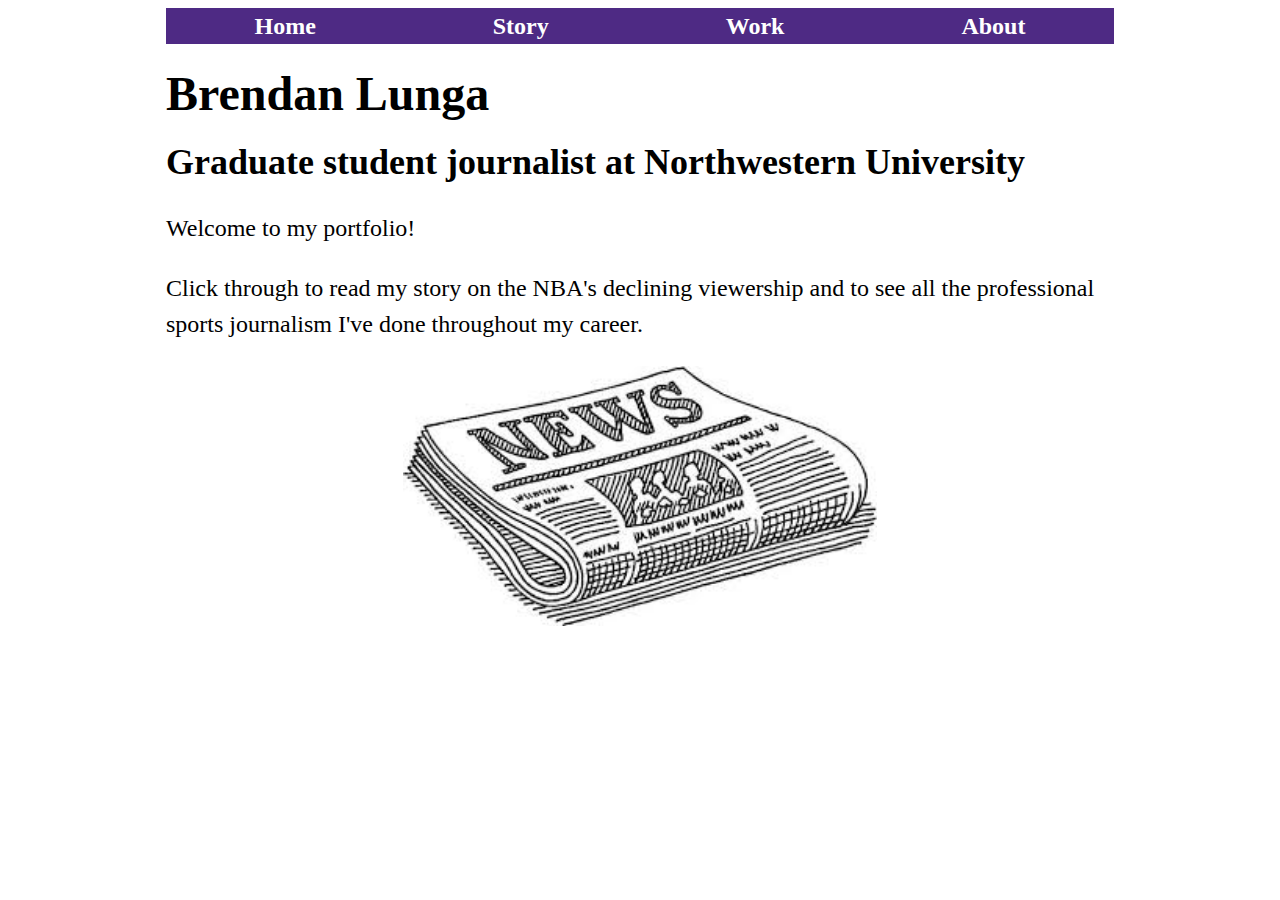
<file: index.html>
<head>
    
    <!--copy and paste stylesheet link into each html page-->
    <link href="style.css" rel="stylesheet" type="text/css" />
</head>
<body>
    <div id="content">
    
    <!--copy and past navigation bar html into each html page-->
    <div id="nav-bar">
        <div class="nav-button"><a href=index.html>Home</a></div>
        <div class="nav-button"><a href=story.html>Story</a></div>
        <div class="nav-button"><a href=work.html>Work</a></div>
        <div class="nav-button"><a href=about.html>About</a></div>
    </div>
    
    <h1>Brendan Lunga</h1>
    <h2>Graduate student journalist at Northwestern University</h2>
    <div id="home">
    <p>Welcome to my portfolio!</p>
    <p>Click through to read my story on the NBA's declining viewership and to see all the professional sports journalism I've done throughout my career.</p>
    </div>
    
    <!--clipart image of newspaper for home screen-->
    <img id="newspaper" src="Newspaper.jpeg" alt="Newspaper">
    </div>
    </body>
</file>
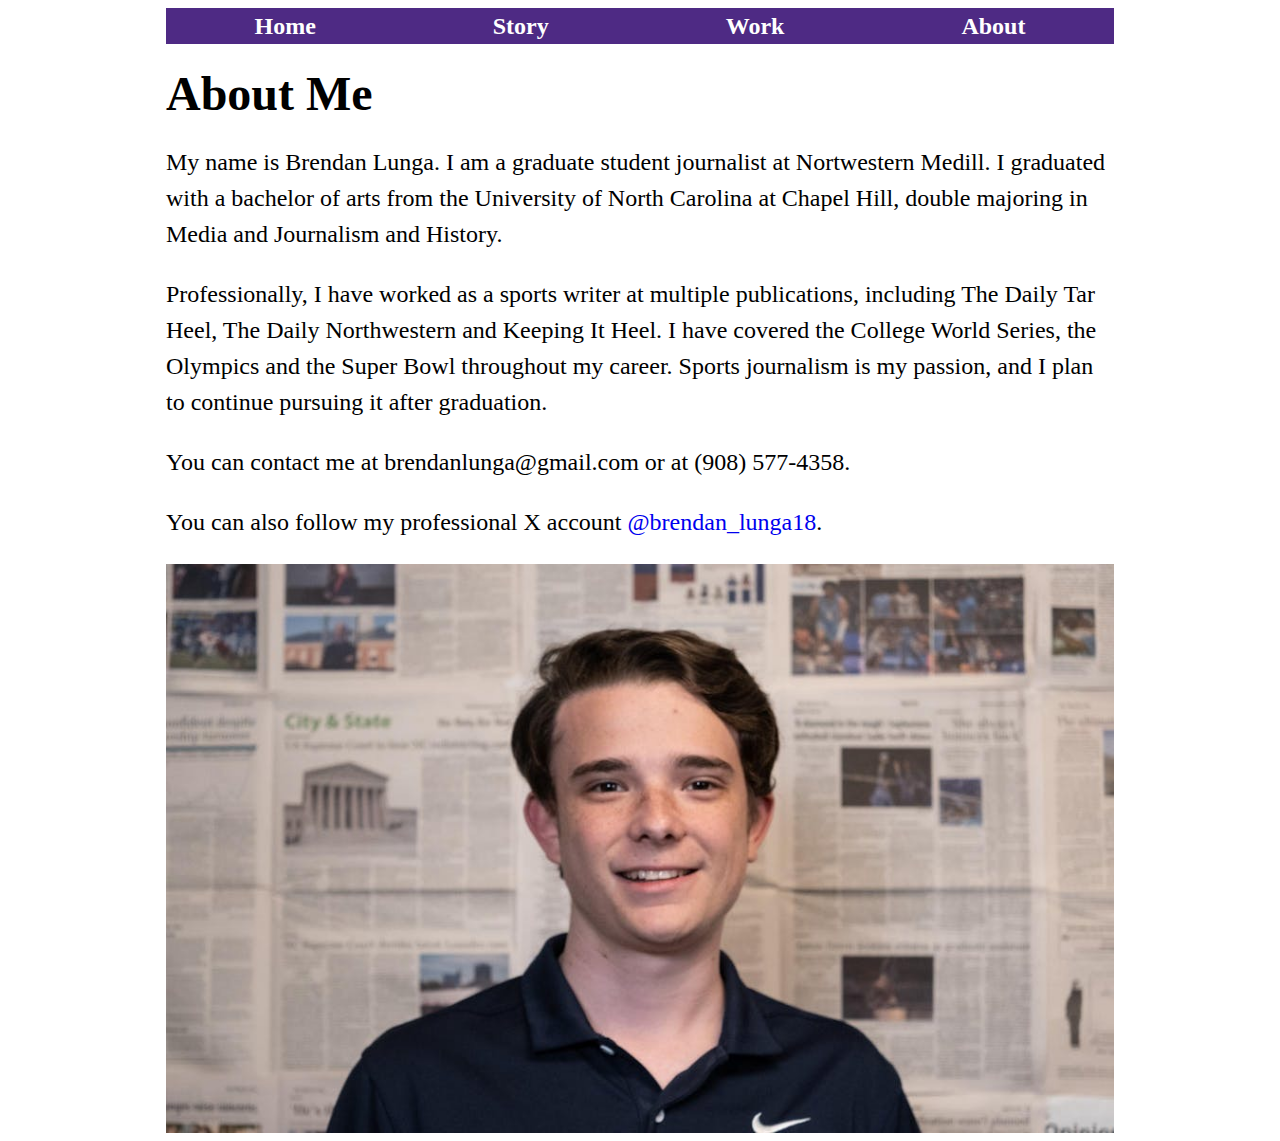
<file: about.html>
<head>
    <link href="style.css" rel="stylesheet" type="text/css" />
</head>
<body>
    <div id="content">
    
    <div id="nav-bar">
        <div class="nav-button"><a href=index.html>Home</a></div>
        <div class="nav-button"><a href=story.html>Story</a></div>
        <div class="nav-button"><a href=work.html>Work</a></div>
        <div class="nav-button"><a href=about.html>About</a></div>
    </div>

    <h1>About Me</h1>
    <p>My name is Brendan Lunga. I am a graduate student journalist at Nortwestern Medill. I graduated with a bachelor of arts 
        from the University of North Carolina at Chapel Hill, double majoring in Media and Journalism and History.
    </p>
    <p>Professionally, I have worked as a sports writer at multiple publications, including The Daily Tar Heel, The Daily Northwestern
        and Keeping It Heel. I have covered the College World Series, the Olympics and the Super Bowl throughout my career. 
        Sports journalism is my passion, and I plan to continue pursuing it after graduation.
    </p>

    <p>You can contact me at brendanlunga@gmail.com or at (908) 577-4358.</p>
    <p>You can also follow my professional X account <a href= https://x.com/brendan_lunga18 target="_blank">@brendan_lunga18</a>.</p>
   
    <!--picture of myself for About Me section-->
    <img id="picture" src="about.jpeg" alt="Picture of me">
    </div>
    </body>
</file>
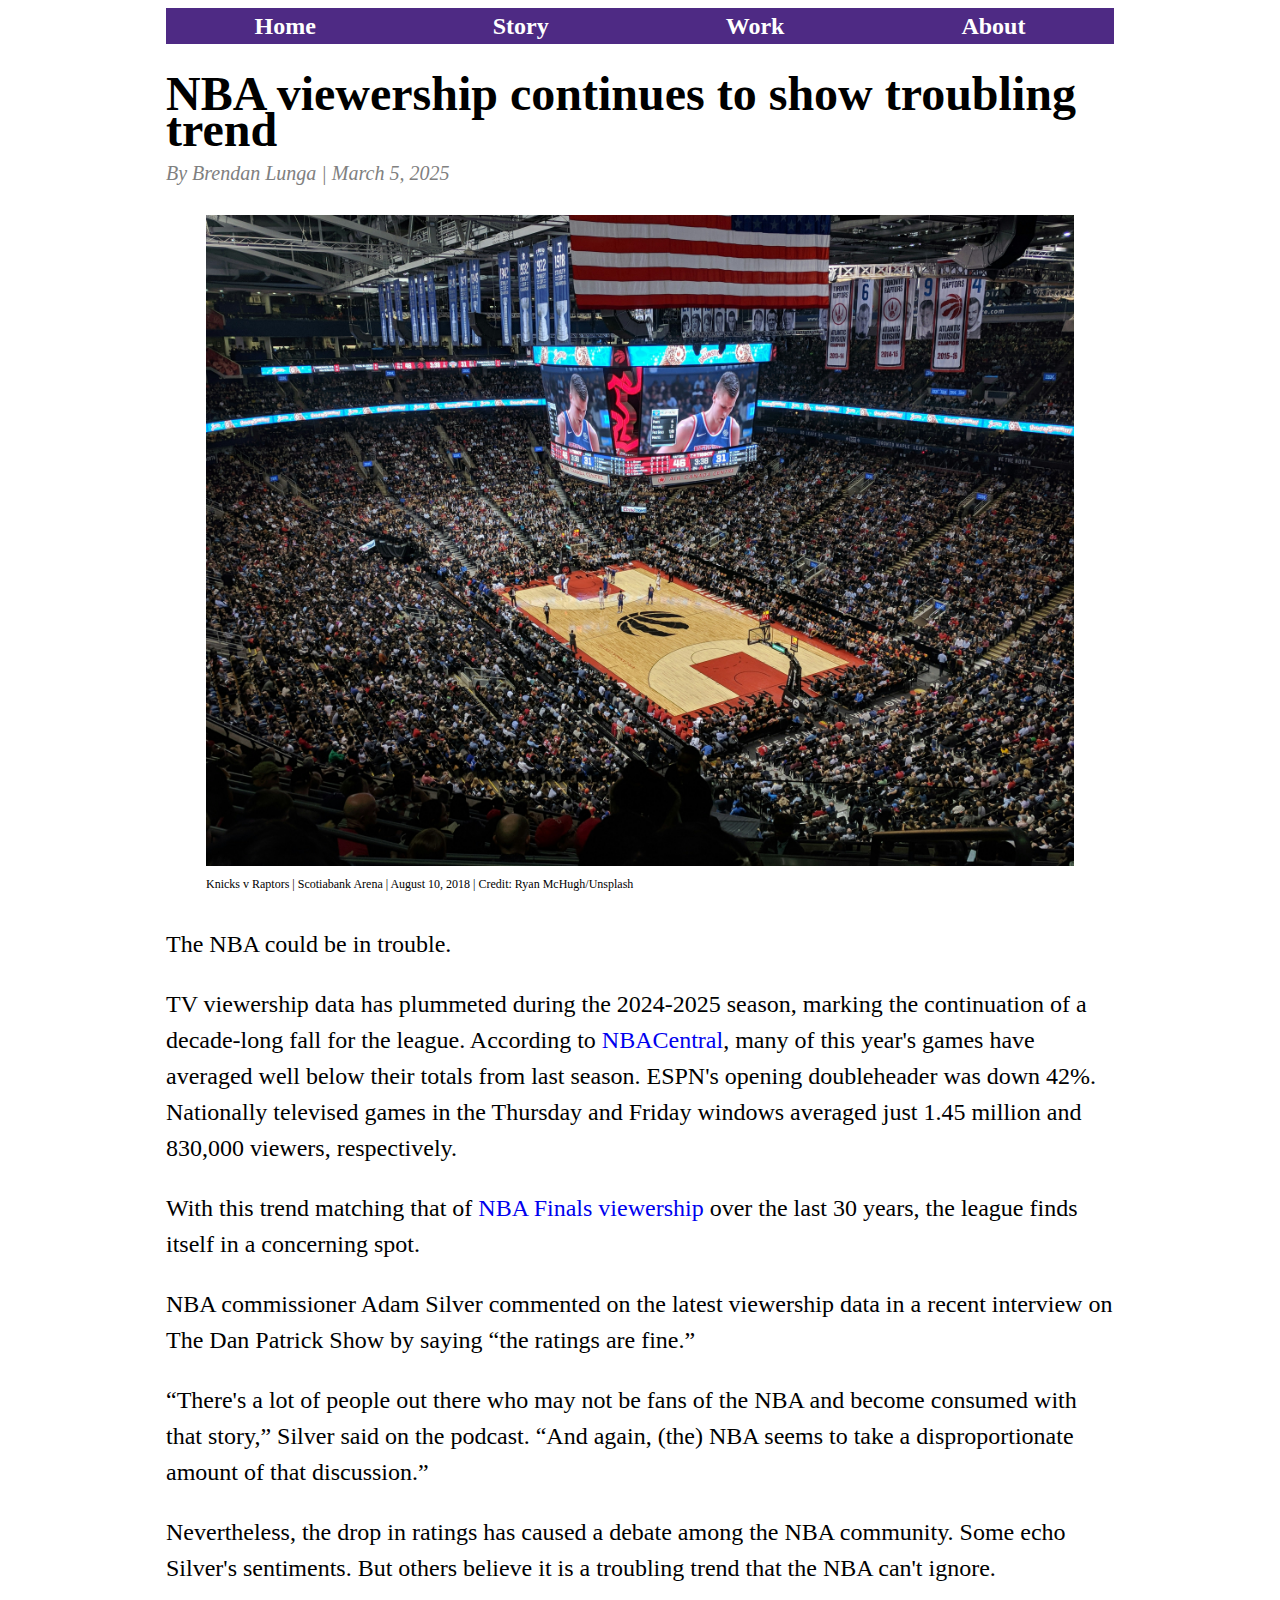
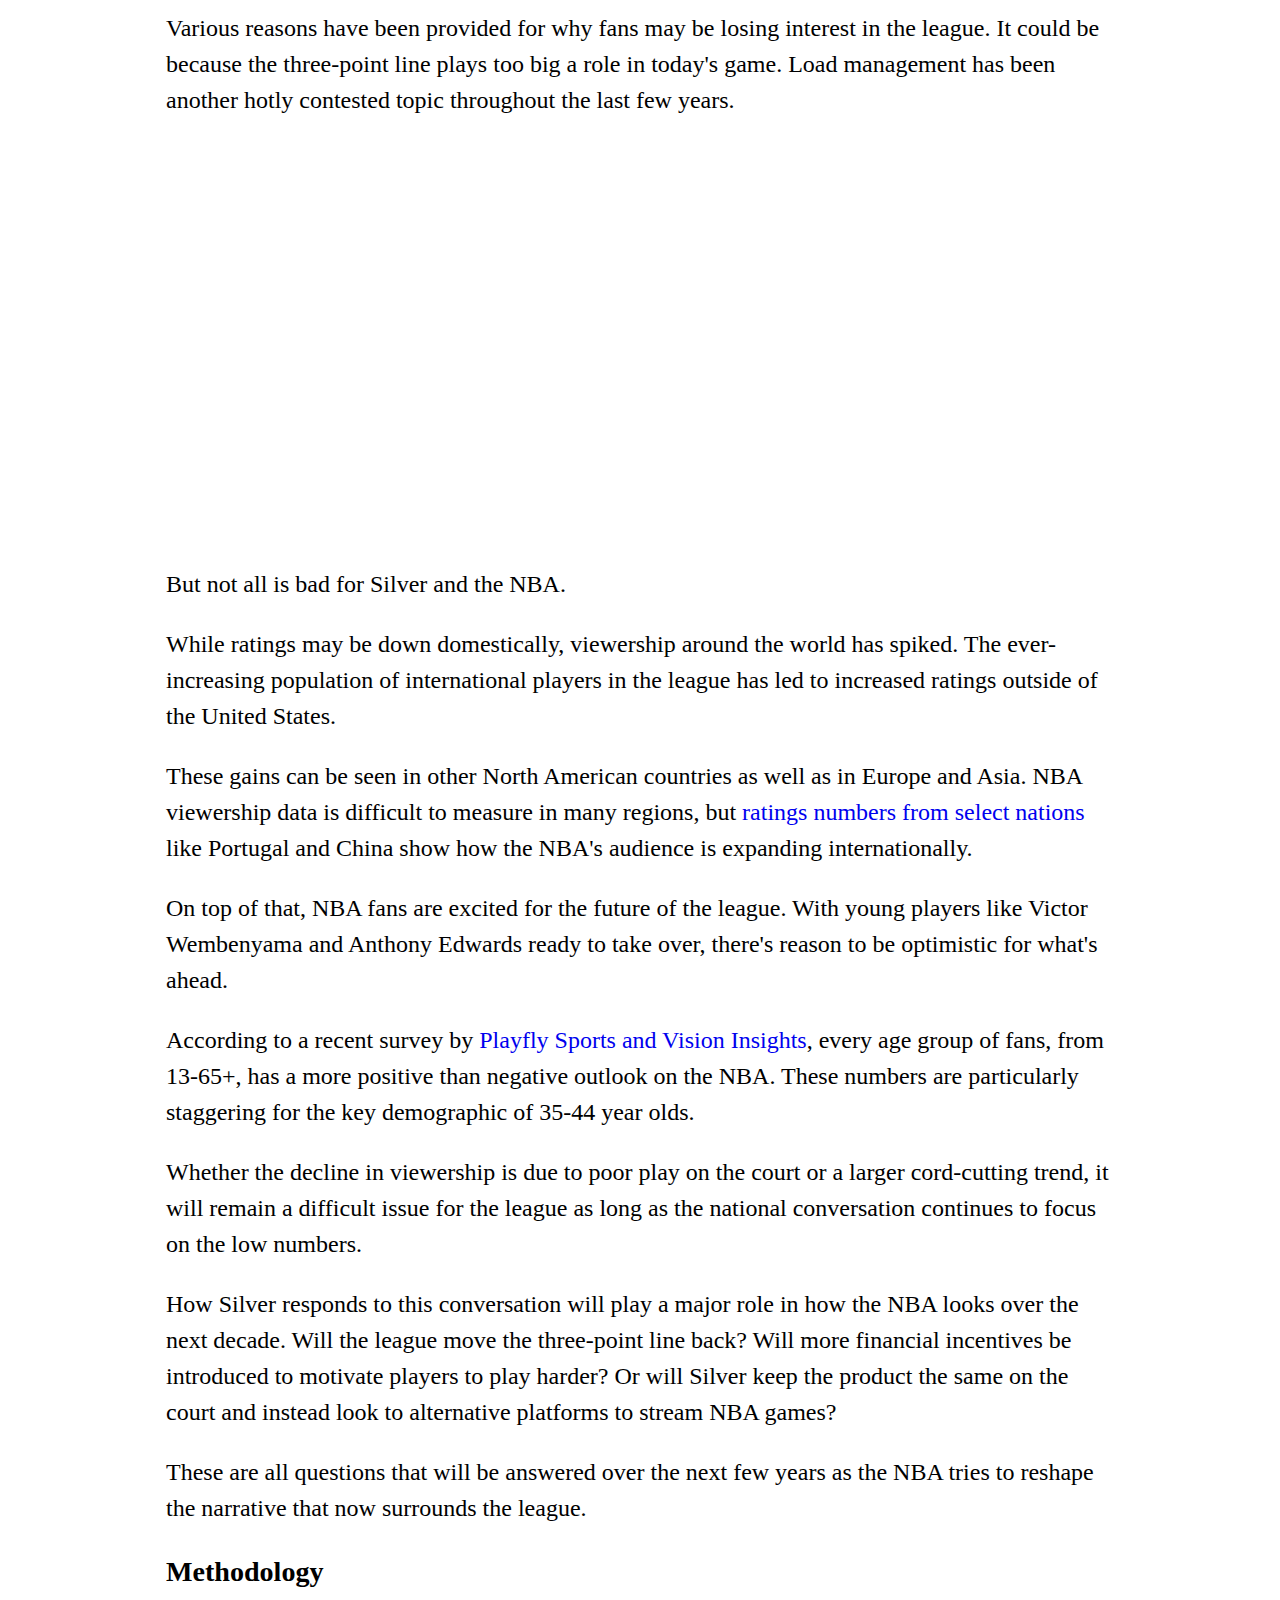
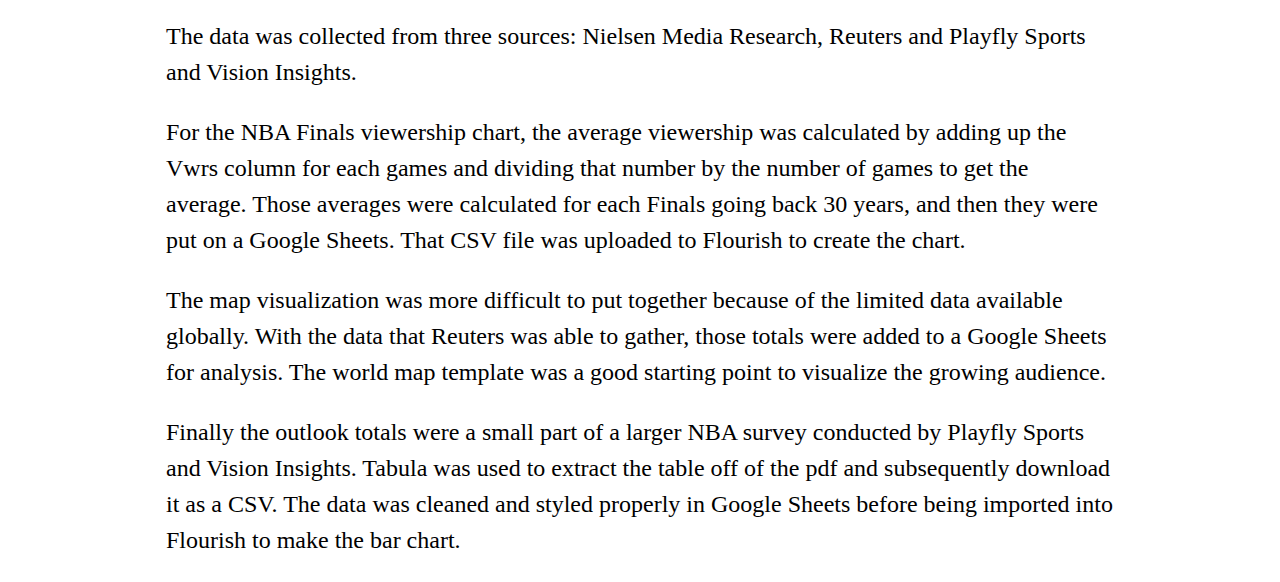
<file: story.html>
<head>
    <link href="style.css" rel="stylesheet" type="text/css" />
</head>
<body>
    <div id="content">
    
    <div id="nav-bar">
        <div class="nav-button"><a href=index.html>Home</a></div>
        <div class="nav-button"><a href=story.html>Story</a></div>
        <div class="nav-button"><a href=work.html>Work</a></div>
        <div class="nav-button"><a href=about.html>About</a></div>
    </div>

    <h1>NBA viewership continues to show troubling trend</h1>

    <!--byline-->
    <p id="byline">By Brendan Lunga | March 5, 2025</p>

    <!--cover photo-->
    <figure>
    <img id="cover" src="NBA.jpg" alt="Picture of Raptors court with a player at the free throw line">
    <figcaption>Knicks v Raptors | Scotiabank Arena | August 10, 2018 | Credit: Ryan McHugh/Unsplash</figcaption>
    </figure>

    <p>The NBA could be in trouble.</p>
    <p>TV viewership data has plummeted during the 2024-2025 season, marking the continuation of a decade-long fall for the league. 
        According to <a href="https://x.com/TheDunkCentral/status/1851630593651458279?lang=en" target="_blank">NBACentral</a>, 
        many of this year's games have averaged well below their totals from last season. ESPN's opening doubleheader was down 42%. 
        Nationally televised games in the Thursday and Friday windows averaged just 1.45 million and 830,000 viewers, respectively.</p>
    <p>With this trend matching that of <a href="https://www.sportsmediawatch.com/nba-finals-ratings-viewership-history/" target="_blank">NBA Finals viewership</a> over the last 30 years, the league finds itself in a concerning spot.</p>

    <!--visualization-->
    <div class="flourish-embed flourish-chart" data-src="visualisation/21882011"><script 
    src="https://public.flourish.studio/resources/embed.js"></script><noscript><img 
    src="https://public.flourish.studio/visualisation/21882011/thumbnail" width="100%" alt="chart visualization" /></noscript></div>

    <p>NBA commissioner Adam Silver commented on the latest viewership data in a recent interview on The Dan Patrick Show by 
        saying “the ratings are fine.”</p>
    <p>“There's a lot of people out there who may not be fans of the NBA and become consumed with that story,” 
        Silver said on the podcast. “And again, (the) NBA seems to take a disproportionate amount of that discussion.”</p>
    <p>Nevertheless, the drop in ratings has caused a debate among the NBA community. Some echo Silver's sentiments. 
        But others believe it is a troubling trend that the NBA can't ignore.</p>
    <p>Various reasons have been provided for why fans may be losing interest in the league. It could be because the three-point line
        plays too big a role in today's game. Load management has been another hotly contested topic throughout the last few years.</p>
    <!--youtube video-->
    <iframe id="yt" width="560" height="315" src="https://www.youtube.com/embed/tCOnlC1l_4M?si=GpF5mjZaXwdQzffl" 
    title="YouTube video player" frameborder="0" allow="accelerometer; autoplay; clipboard-write; encrypted-media; gyroscope; 
    picture-in-picture; web-share" referrerpolicy="strict-origin-when-cross-origin" allowfullscreen></iframe>

    <p>But not all is bad for Silver and the NBA.</p>
    <p>While ratings may be down domestically, viewership around the world has spiked. The ever-increasing population of 
        international players in the league has led to increased ratings outside of the United States.</p>
    <p>These gains can be seen in other North American countries as well as in Europe and Asia. NBA viewership data is 
        difficult to measure in many regions, but <a href="https://www.reuters.com/lifestyle/sports/nba-chinas-nba-viewership-approaching-pre-ban-levels-source-2022-12-08/" target="_blank">ratings numbers from select nations</a> like Portugal and China show how the 
        NBA's audience is expanding internationally.</p>
    <div class="flourish-embed flourish-map" data-src="visualisation/21881666"><script 
    src="https://public.flourish.studio/resources/embed.js"></script><noscript><img
    src="https://public.flourish.studio/visualisation/21881666/thumbnail" width="100%" alt="map visualization" /></noscript></div>

    <p>On top of that, NBA fans are excited for the future of the league. With young players like Victor Wembenyama and 
        Anthony Edwards ready to take over, there's reason to be optimistic for what's ahead. </p>
    <p>According to a recent survey by <a href="https://playfly.com/app/uploads/2024/03/FINAL_Playfly-Fan-Score_NBA2024_UPDATED.pdf" target="_blank">Playfly Sports and Vision Insights</a>, every age group of fans, from 13-65+, 
        has a more positive than negative outlook on the NBA. These numbers are particularly staggering for the key 
        demographic of 35-44 year olds.</p>
    <div class="flourish-embed flourish-chart" data-src="visualisation/21882904"><script 
    src="https://public.flourish.studio/resources/embed.js"></script><noscript><img 
    src="https://public.flourish.studio/visualisation/21882904/thumbnail" width="100%" alt="chart visualization" /></noscript></div>

    <p>Whether the decline in viewership is due to poor play on the court or a larger cord-cutting trend, 
        it will remain a difficult issue for the league as long as the national conversation continues to focus on the low numbers.</p>
    <p>How Silver responds to this conversation will play a major role in how the NBA looks over the next decade. 
        Will the league move the three-point line back? Will more financial incentives be introduced to motivate players to play 
        harder? Or will Silver keep the product the same on the court and instead look to alternative platforms to stream NBA games?</p>
    <p>These are all questions that will be answered over the next few years as the NBA tries to reshape the narrative that now 
        surrounds the league.</p>

    <h3>Methodology</h3>
    <p>The data was collected from three sources: Nielsen Media Research, Reuters and Playfly Sports and Vision Insights.</p>
    <p>For the NBA Finals viewership chart, the average viewership was calculated by adding up the Vwrs column for each games and
        dividing that number by the number of games to get the average. Those averages were calculated for each Finals going back
        30 years, and then they were put on a Google Sheets. That CSV file was uploaded to Flourish to create the chart.</p>
    <p>The map visualization was more difficult to put together because of the limited data available globally. With the data that
        Reuters was able to gather, those totals were added to a Google Sheets for analysis. The world map template was a good
        starting point to visualize the growing audience.
    </p>
    <p>Finally the outlook totals were a small part of a larger NBA survey conducted by Playfly Sports and Vision Insights. Tabula 
        was used to extract the table off of the pdf and subsequently download it as a CSV. The data was cleaned and styled properly
        in Google Sheets before being imported into Flourish to make the bar chart.</p>
</div>
</body>
</file>
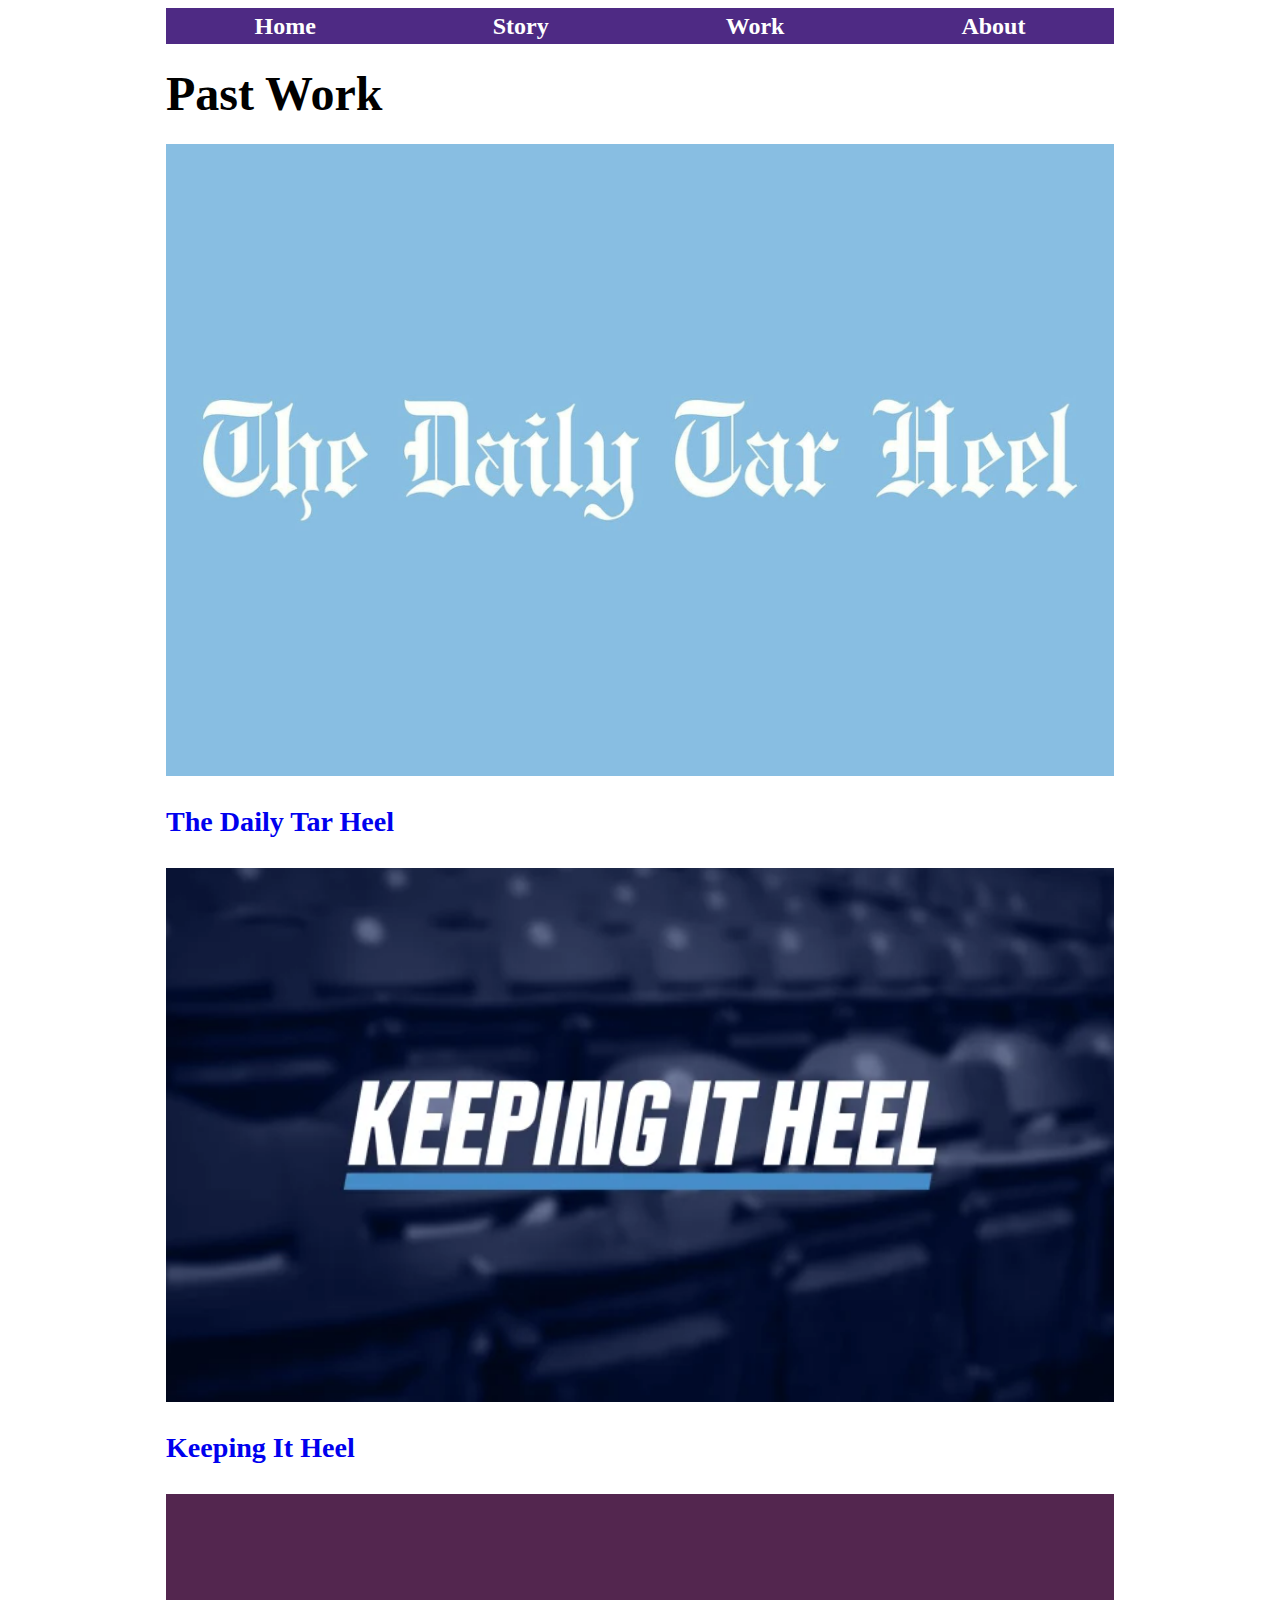
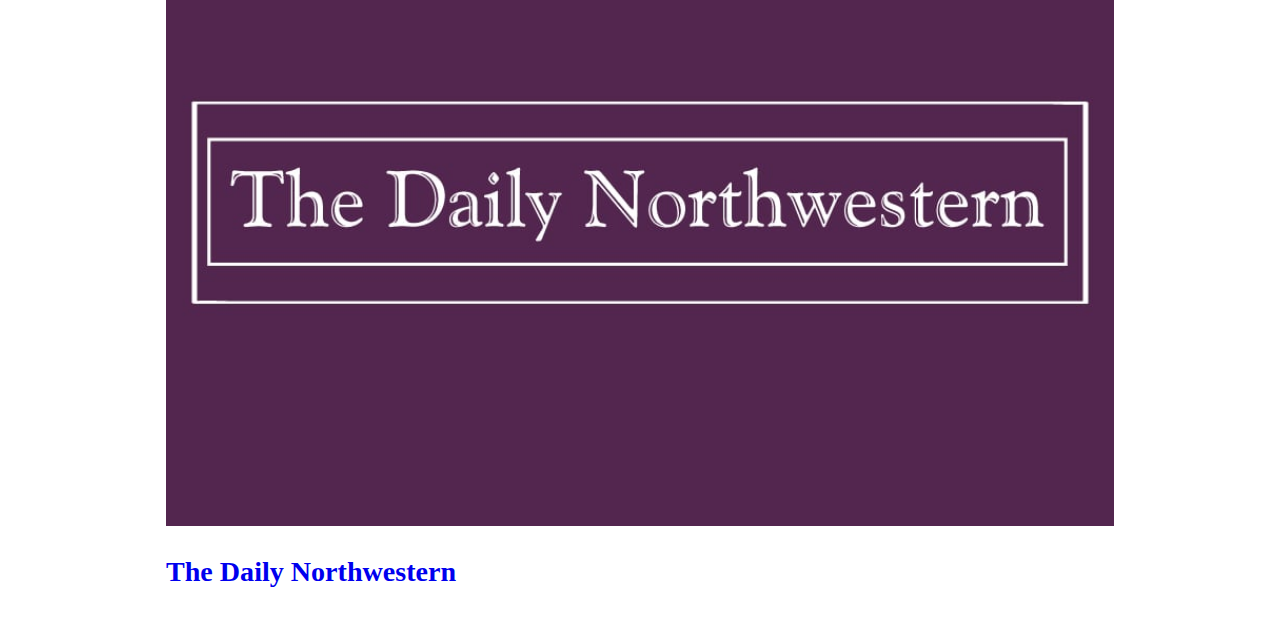
<file: work.html>
<head>
    <link href="style.css" rel="stylesheet" type="text/css" />
</head>
<body>
    <div id="content">
    
    <div id="nav-bar">
        <div class="nav-button"><a href=index.html>Home</a></div>
        <div class="nav-button"><a href=story.html>Story</a></div>
        <div class="nav-button"><a href=work.html>Work</a></div>
        <div class="nav-button"><a href=about.html>About</a></div>
    </div>
    
    <!--Listed view of each publication's logo, which each link to my bylines-->
    <h1>Past Work</h1>
    <div id="dth">
        <a href="https://www.dailytarheel.com/staff/brendan-lunga" target="_blank">
        <img id="DTH" src="dth.jpg" alt="The Daily Tar Heel logo">
    </a>
        <h3><a href="https://www.dailytarheel.com/staff/brendan-lunga" target="_blank">The Daily Tar Heel</a></h3>
    </div>
    <div id="kih">
        <a href="https://keepingitheel.com/author/brendanlunga" target="_blank">
        <img id="KIH" src="kih.png" alt="Keeping It Heel logo">
    </a>
        <h3><a href="https://keepingitheel.com/author/brendanlunga" target="_blank">Keeping It Heel</a></h3>
    </div>
    <div id="dn">
        <a href="https://dailynorthwestern.com/staff_name/brendan-lunga/" target="_blank">
        <img id="DN" src="dn.jpg" alt="The Daily Northwestern logo">
    </a>
        <h3><a href="https://dailynorthwestern.com/staff_name/brendan-lunga/" target="_blank">The Daily Northwestern</a></h3>
    </div>
    </div>
    </body>
</file>
<file: style.css>
/*desktop*/
#content {
    width: 75%;
    margin: auto;
    line-height: 1.5em;
    font-size: 1.5em;
}

/*phone*/
@media (orientation: portrait) {
    #content {
        width: 100%;
        line-height: 1.5em;
        font-size: 1.5em;
        margin: auto;
        width: 90%;
    }
    p{
        margin-top:5%;
        margin-bottom:5%;
        line-height: 2em;
    }

    h1{
        margin-top:5%;
    }
}

/*navigation bar styles*/
#nav-bar {
    display: flex;
    flex-direction: row;
    background-color: #4E2A84;
}

#newspaper {
    margin: auto;
    box-align: center;
    display:block;
    width: 50%;
    height:auto;
}

#picture{
    margin: auto;
    box-align: center;
    display:block;
    width: 100%;
    height:auto;
}

#home {
    margin-top: 10px;
    margin-bottom: 10px;
}

.nav-button {
    margin: auto;
}

/*style for links inside the navigation bar*/
.nav-button a {
    color: white;
    text-decoration: none;
    background-color: #4E2A84;
    font-weight: bold;
}

/*style for publication logos in Work section*/
#dth{
    margin: auto;
    box-align: center;
    display:block;
    width: 100%;
    height:auto;
}

#kih{
    margin: auto;
    box-align: center;
    display:block;
    width: 100%;
    height:auto;
}

#dn{
    margin: auto;
    box-align: center;
    display:block;
    width: 100%;
    height:auto;
}

a{
    text-decoration:none;
}

#cover{
    margin: auto;
    box-align: center;
    display:block;
    width: 100%;
    height:auto;
}

#yt{
margin: auto;
box-align: center;
display:block;
width: 75%;
aspect-ratio: 16/9;
height:auto;
}

figcaption{
    font-size: 0.5em; 
}

.flourish-embed{
    margin: auto;
    box-align: center;
    display:block;
    width: 75%;
    height: auto; 
}

#byline{
    font-size: 20px;
    color: gray;
    font-style: italic;
    margin-top: -25px;
}
</file>
